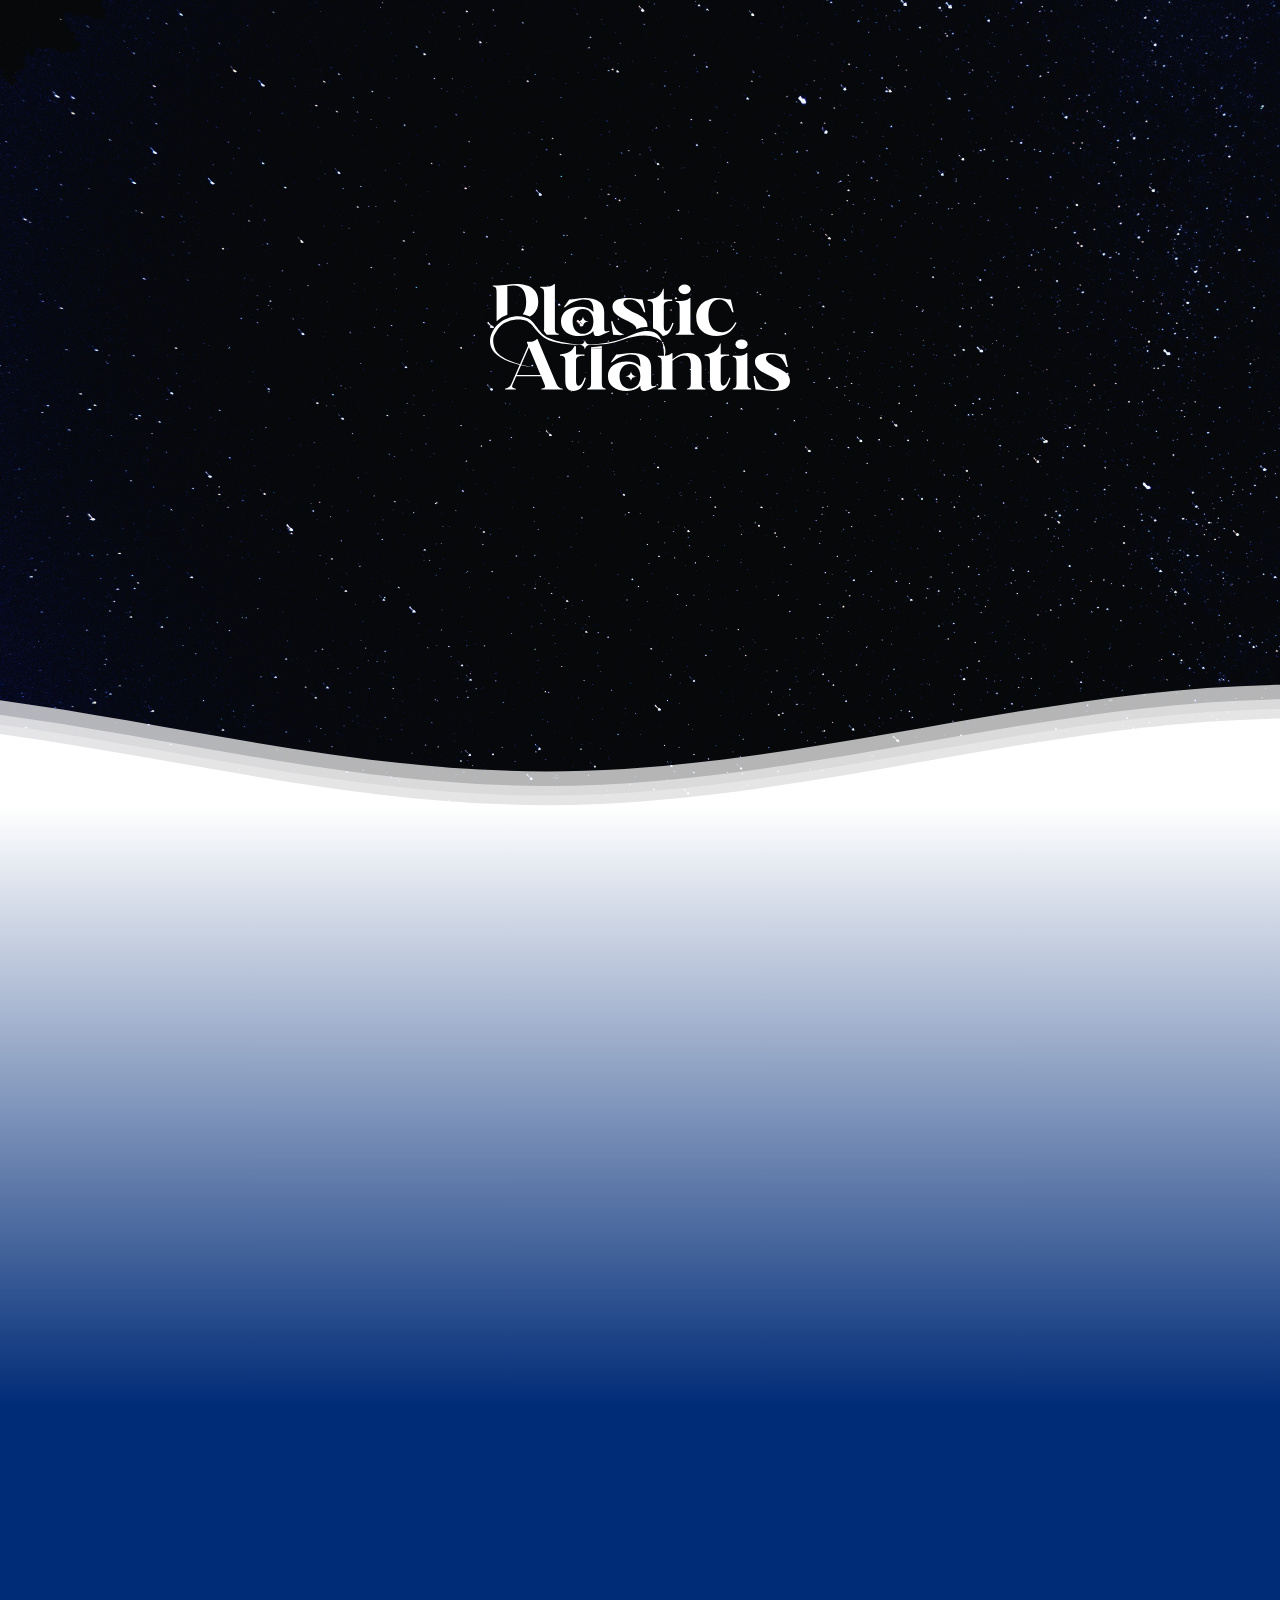
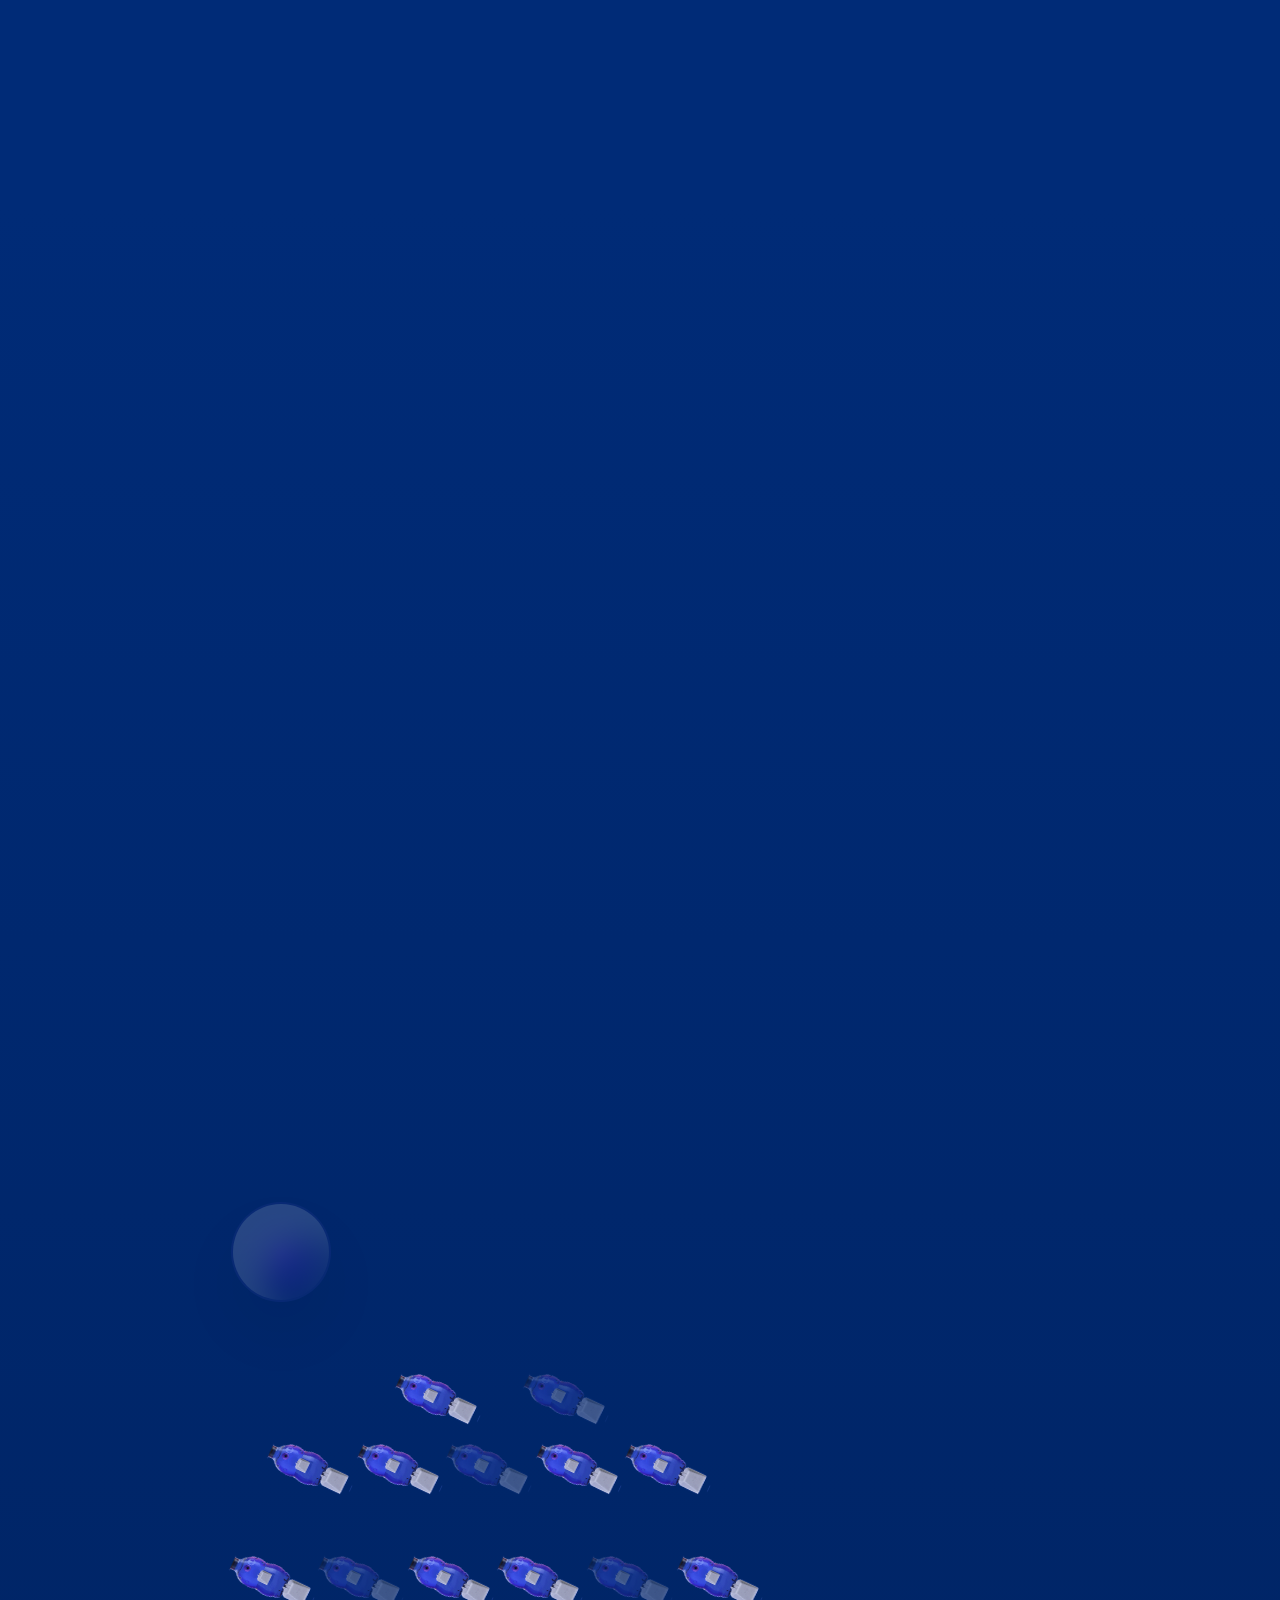
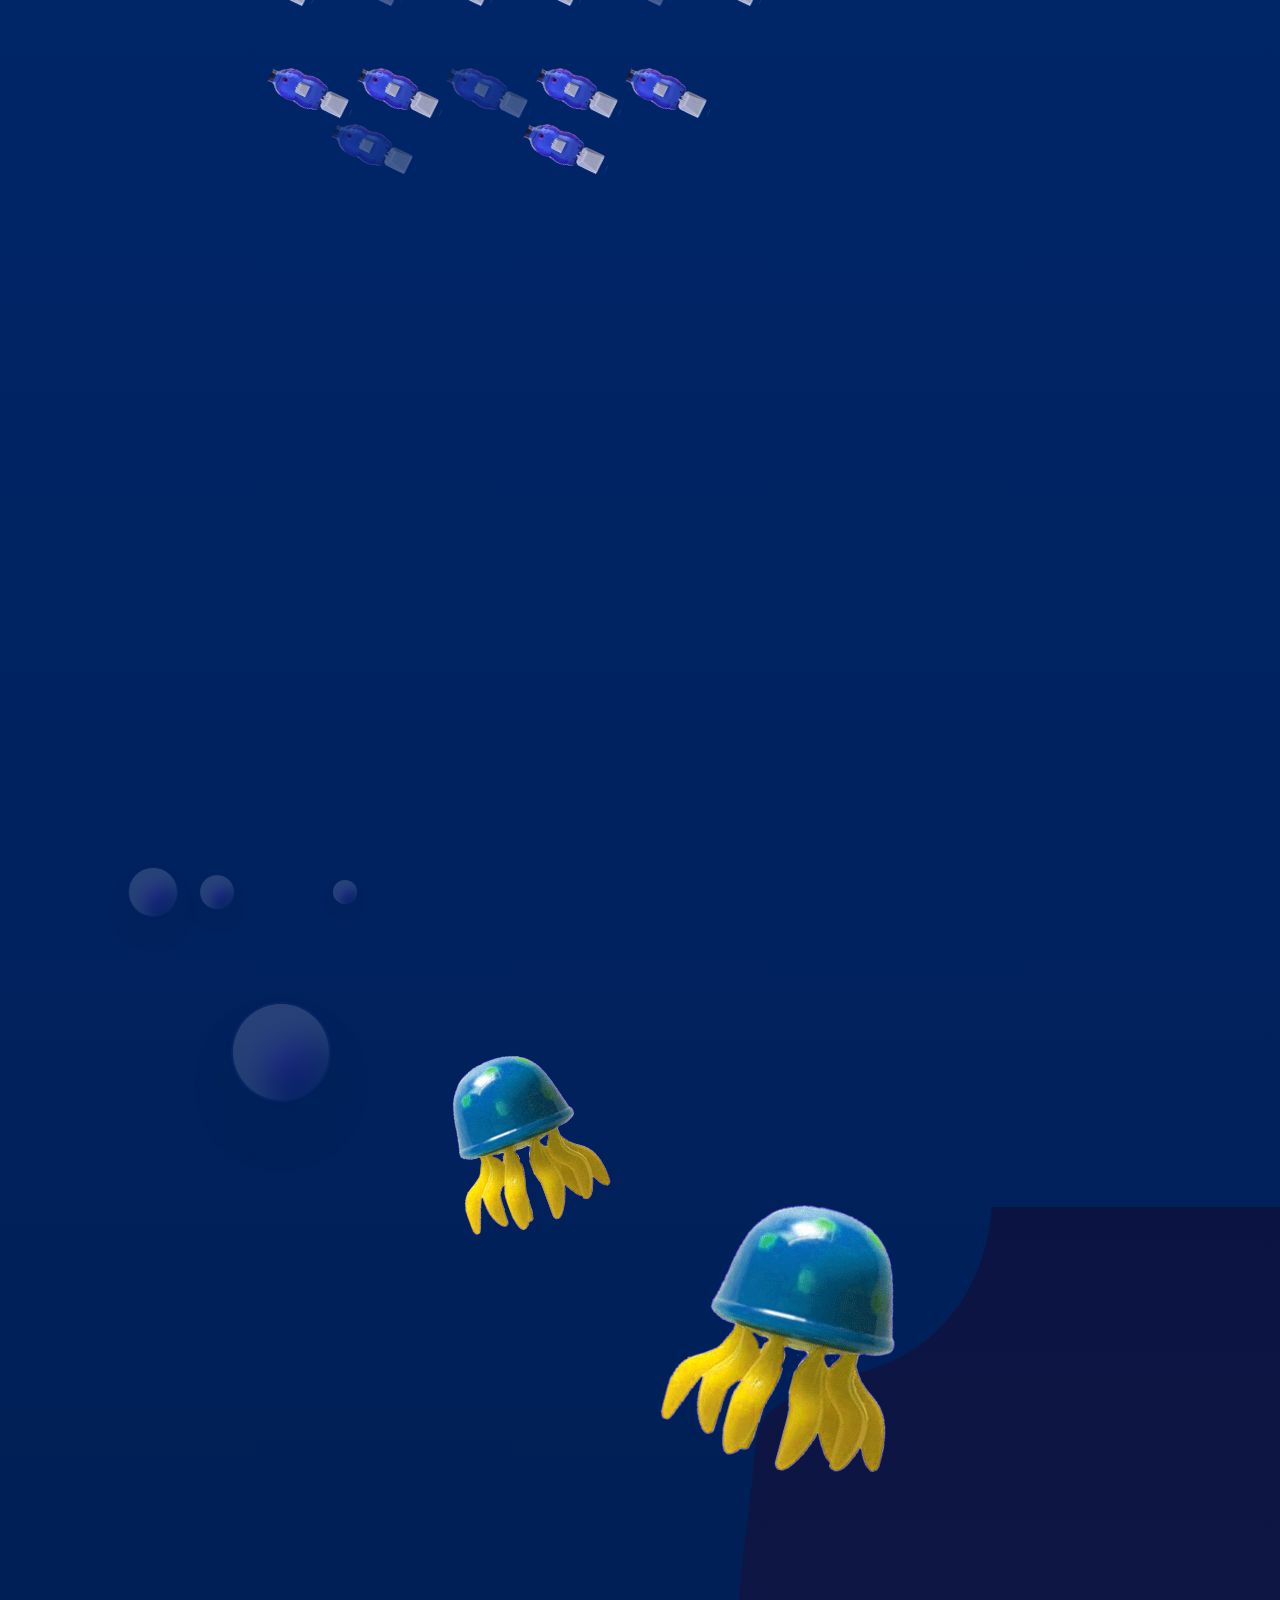
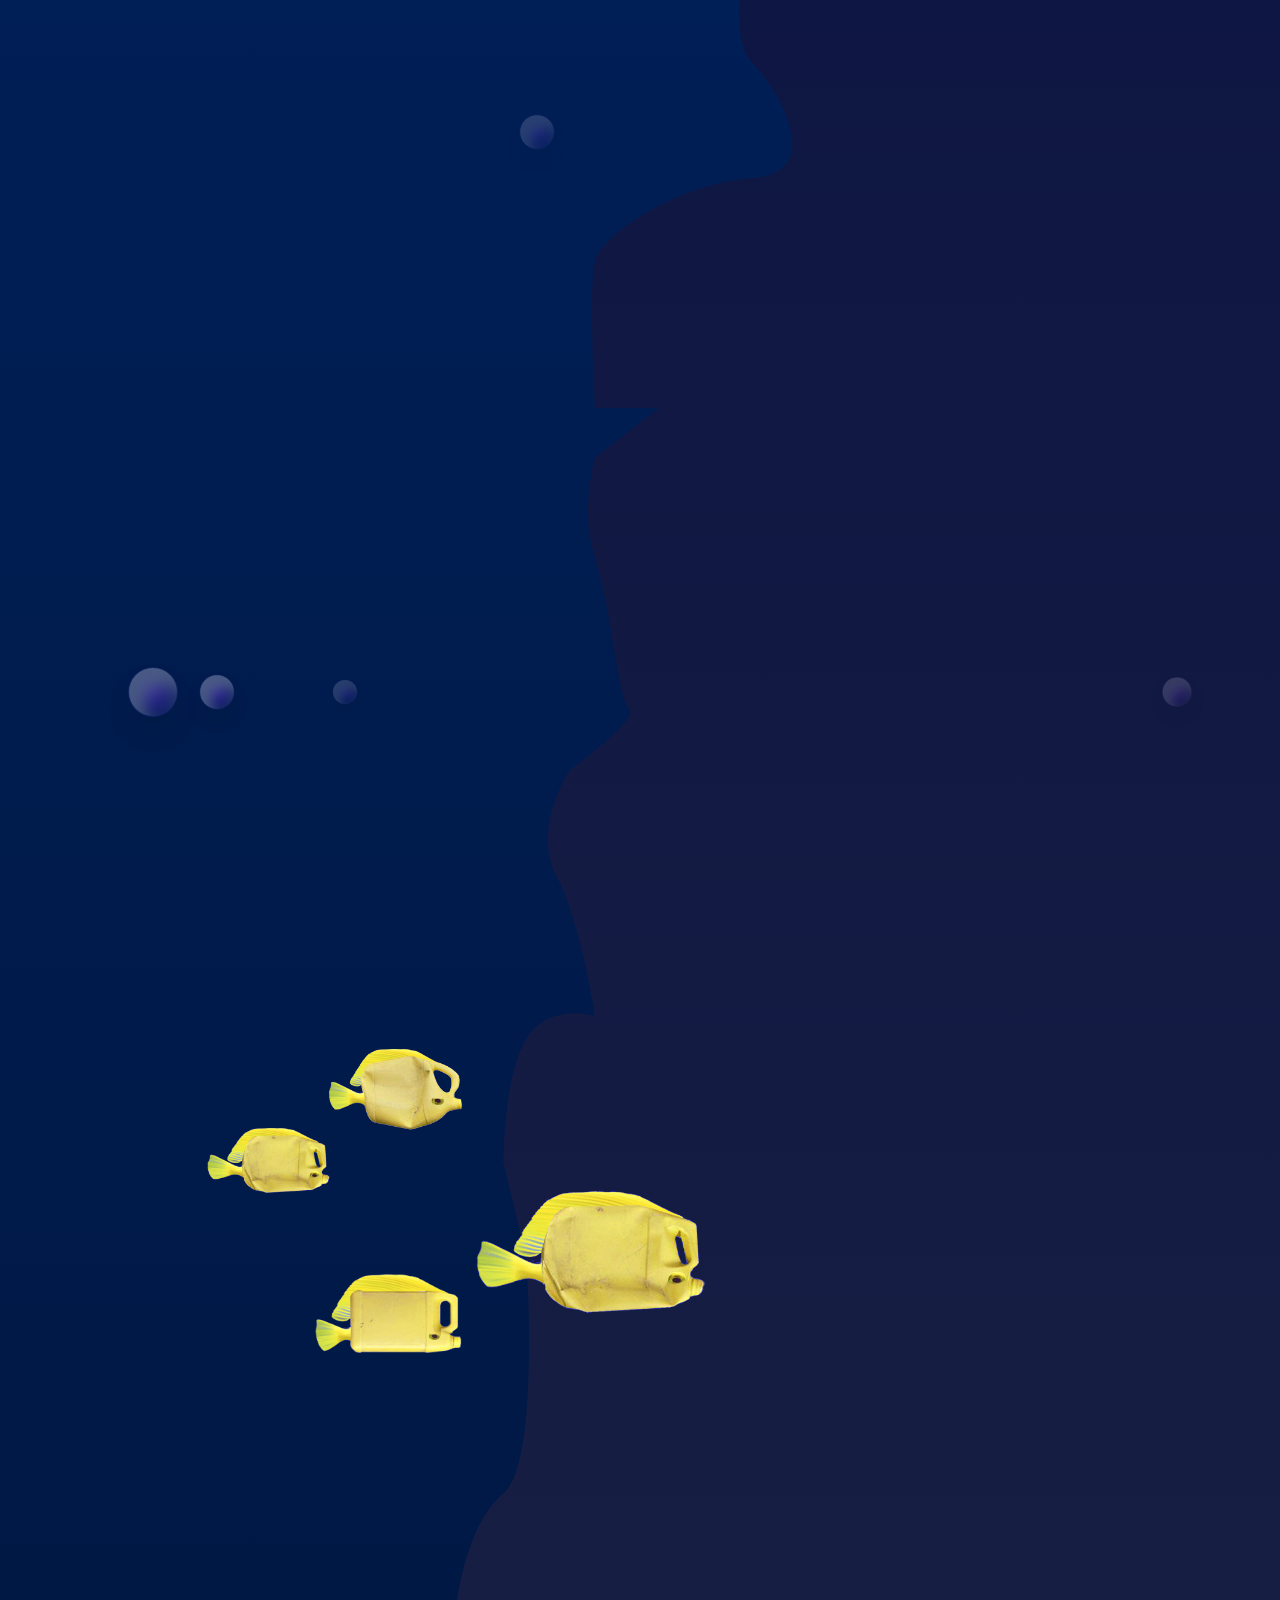
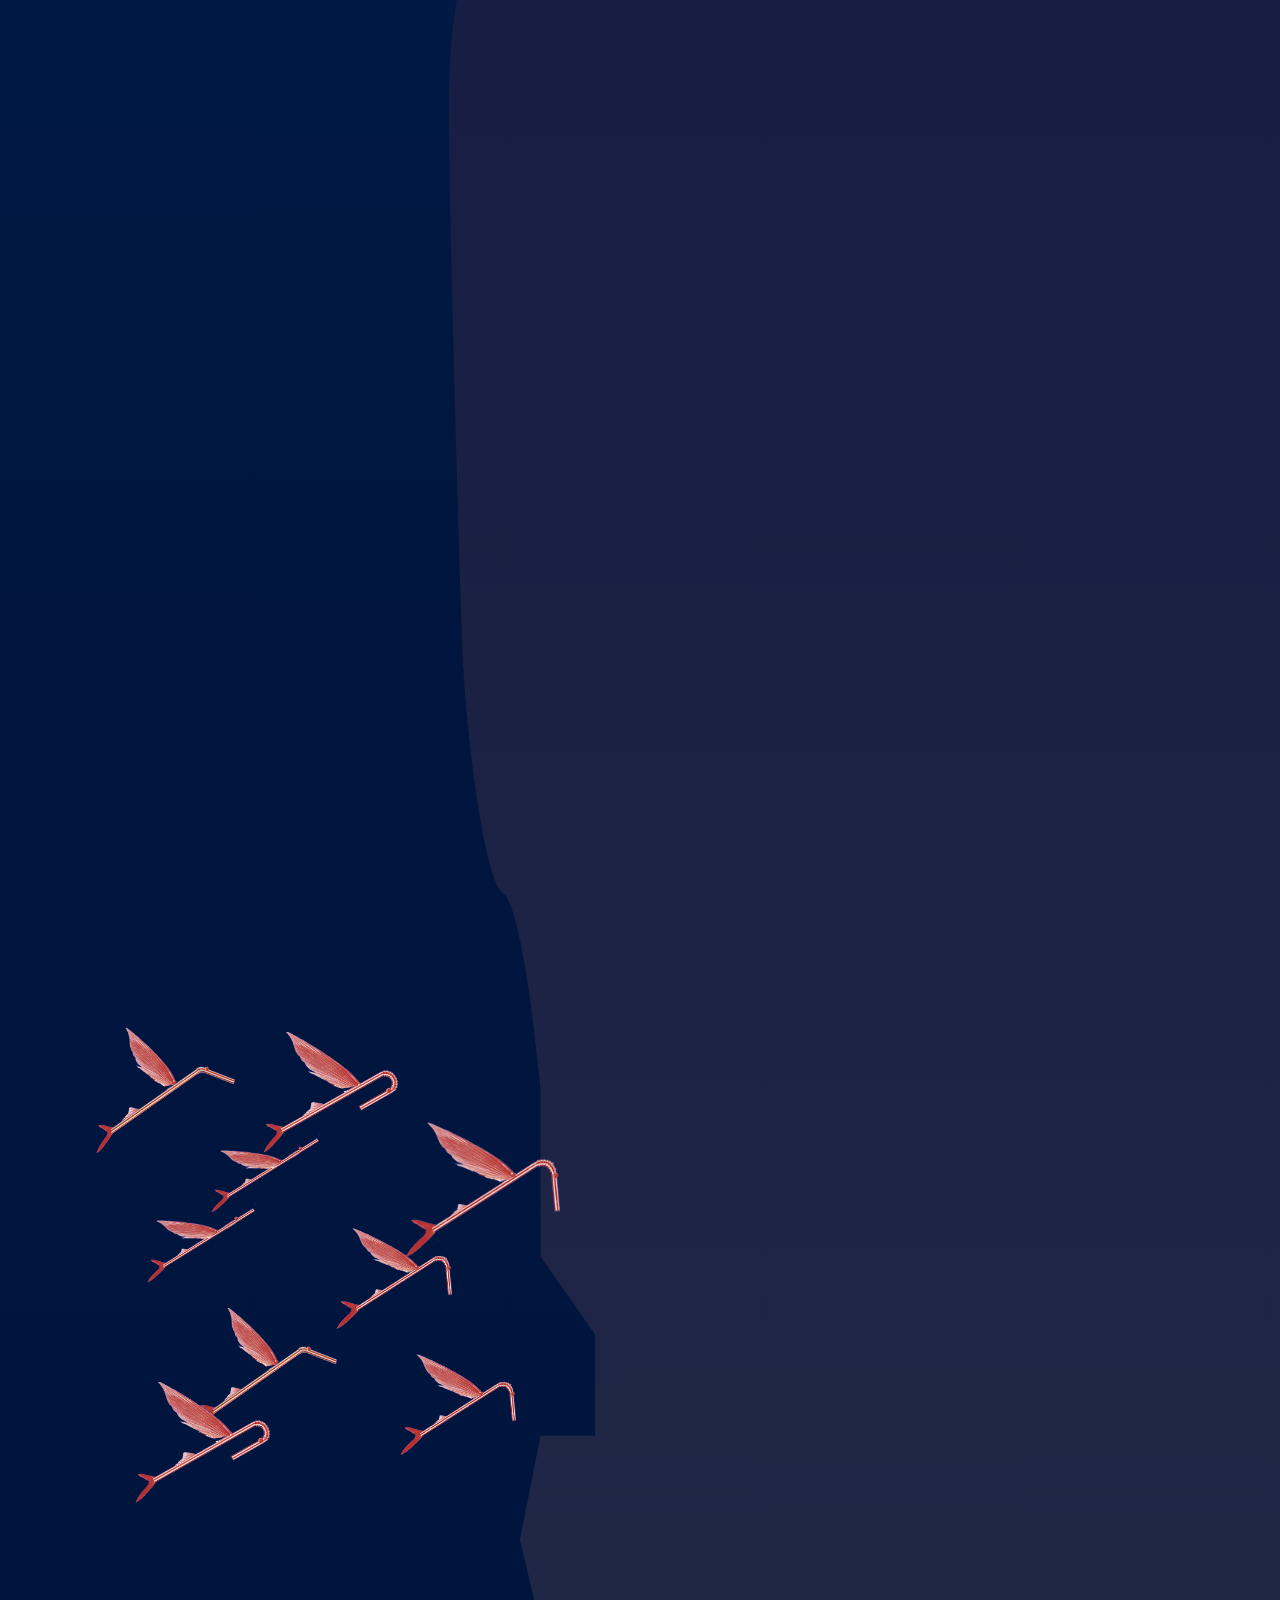
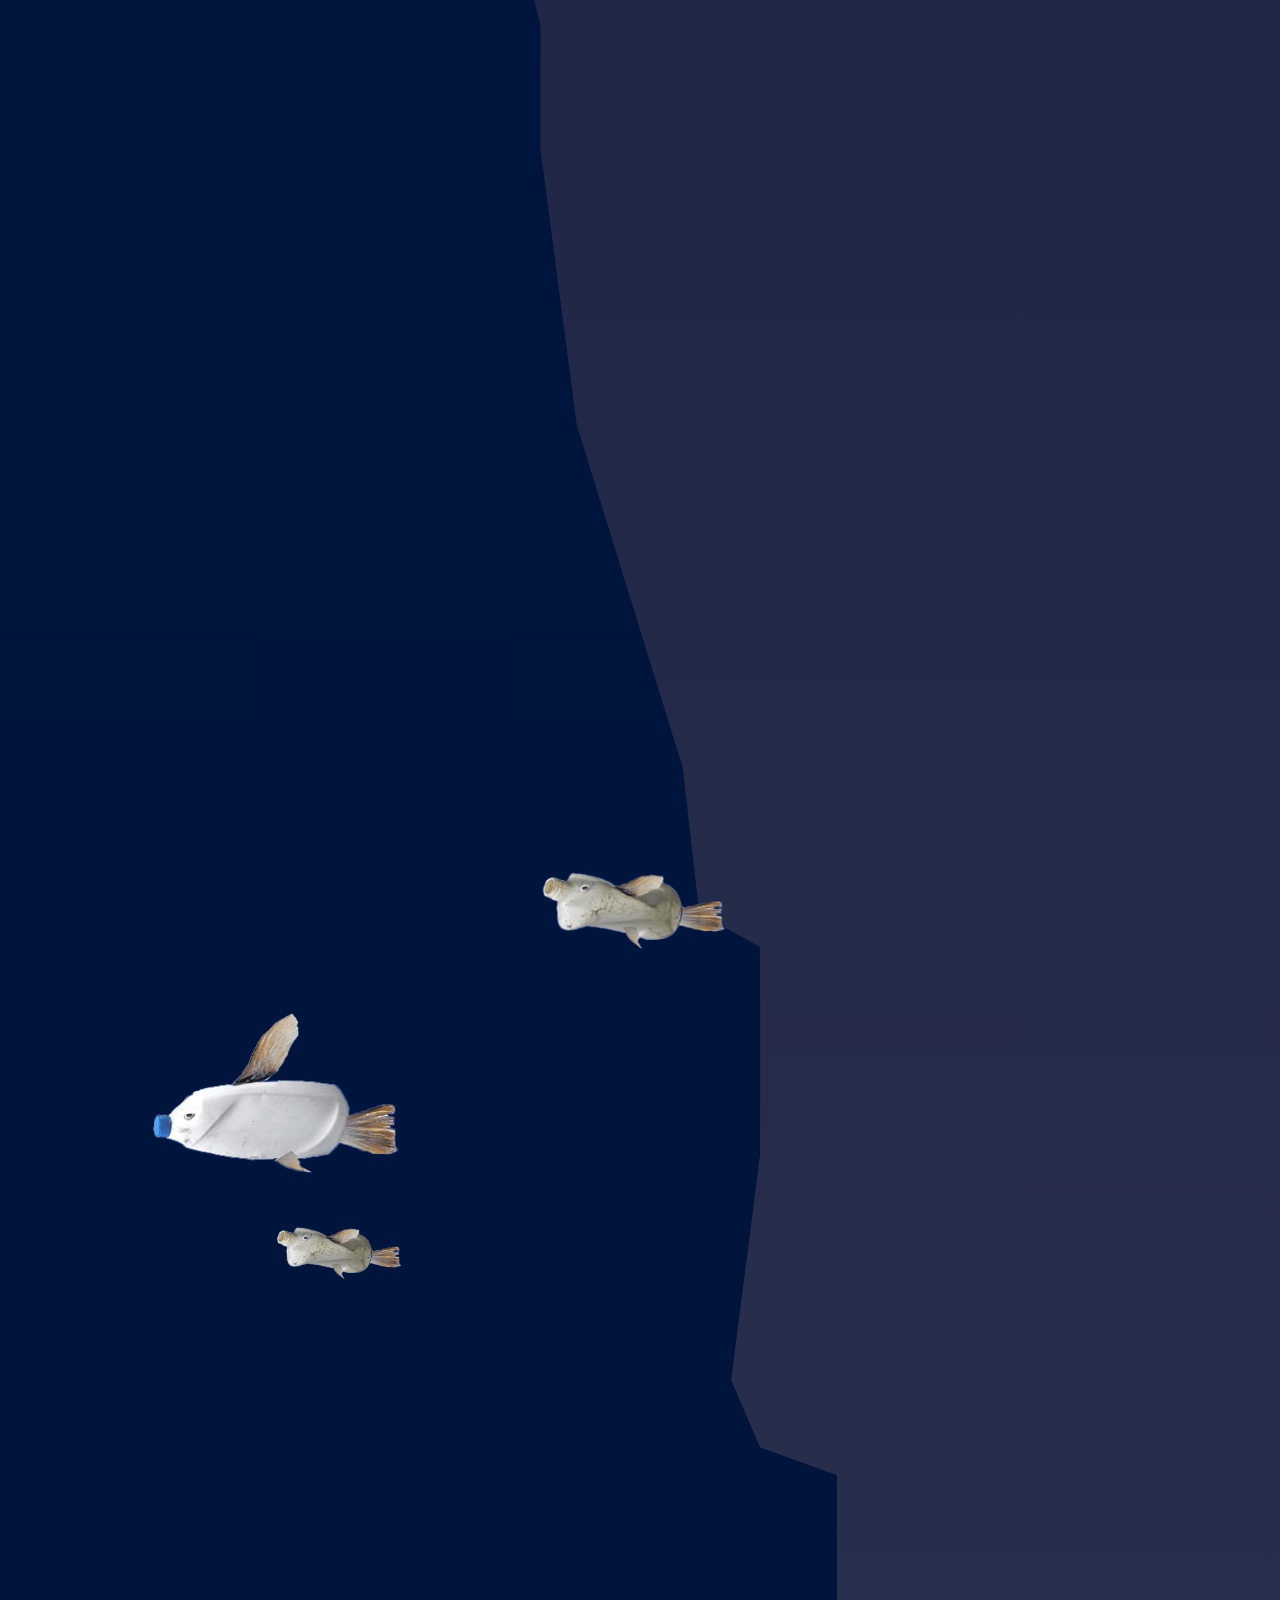
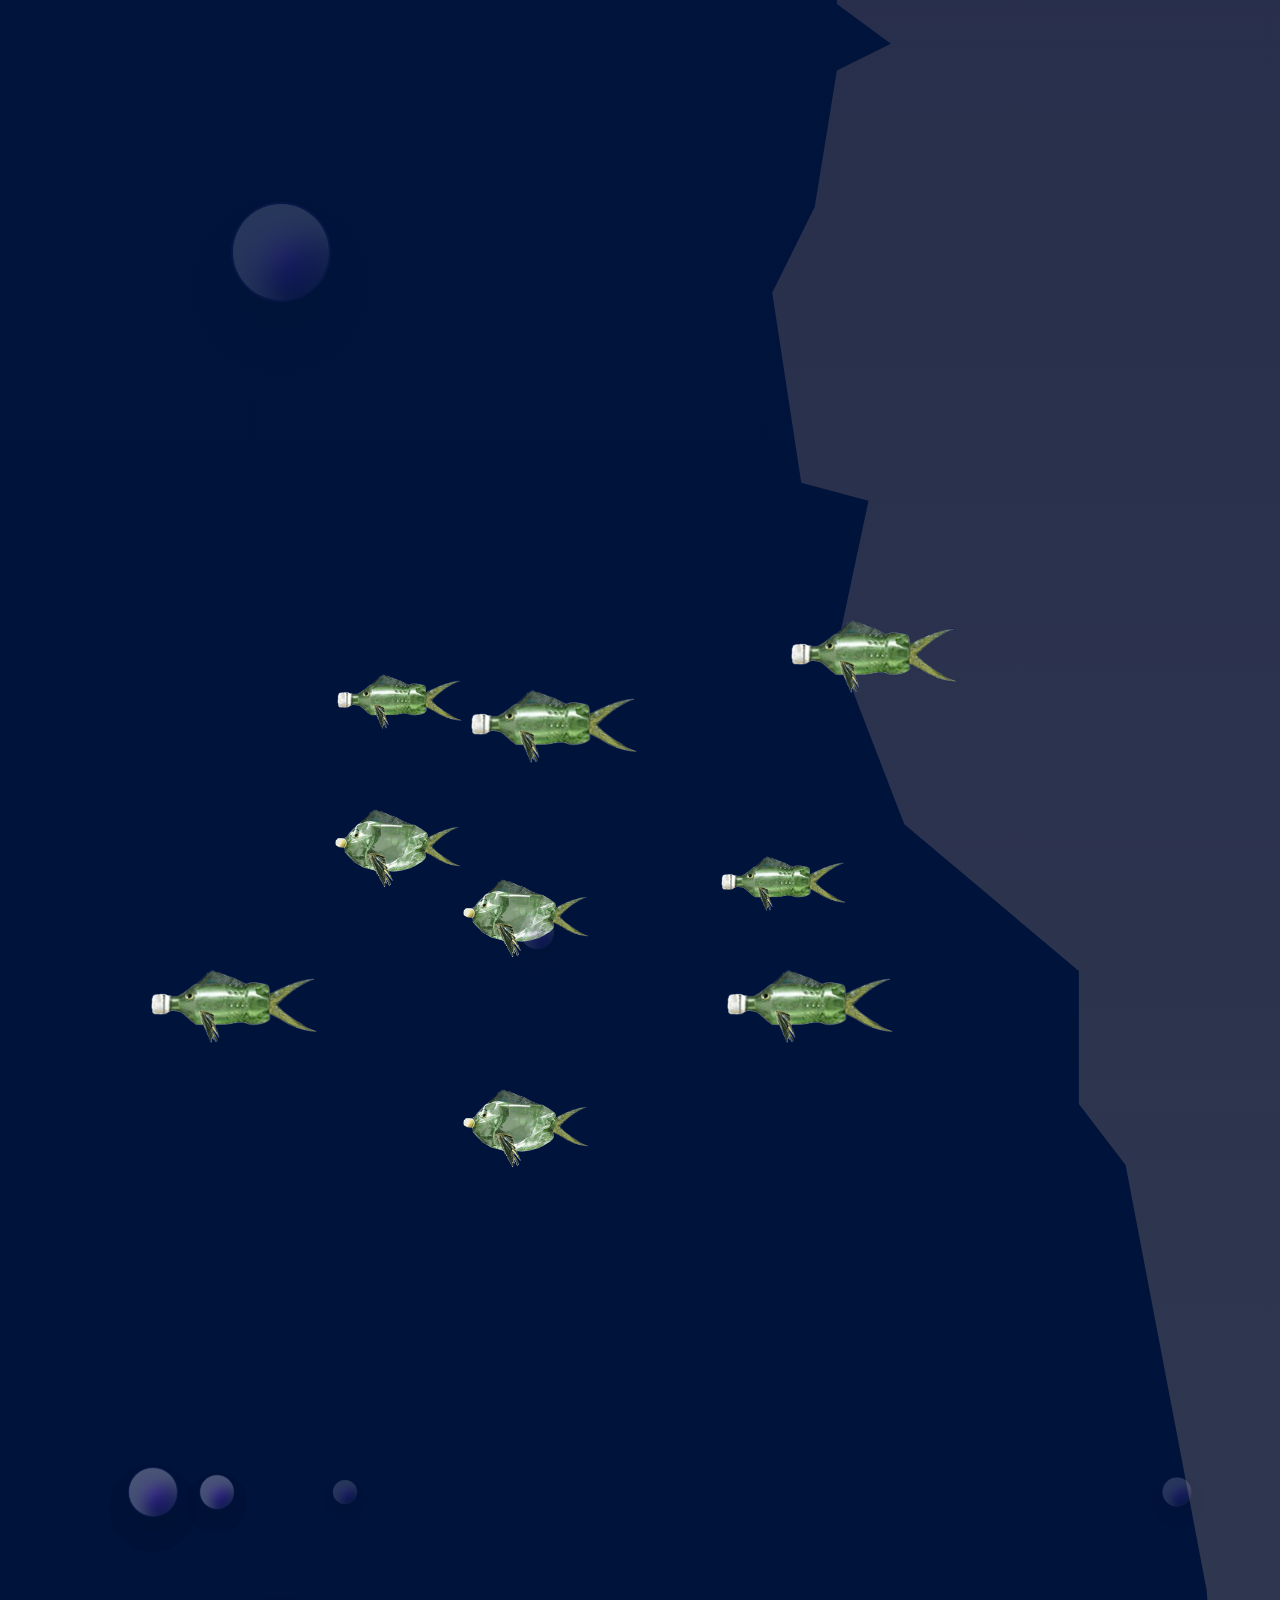
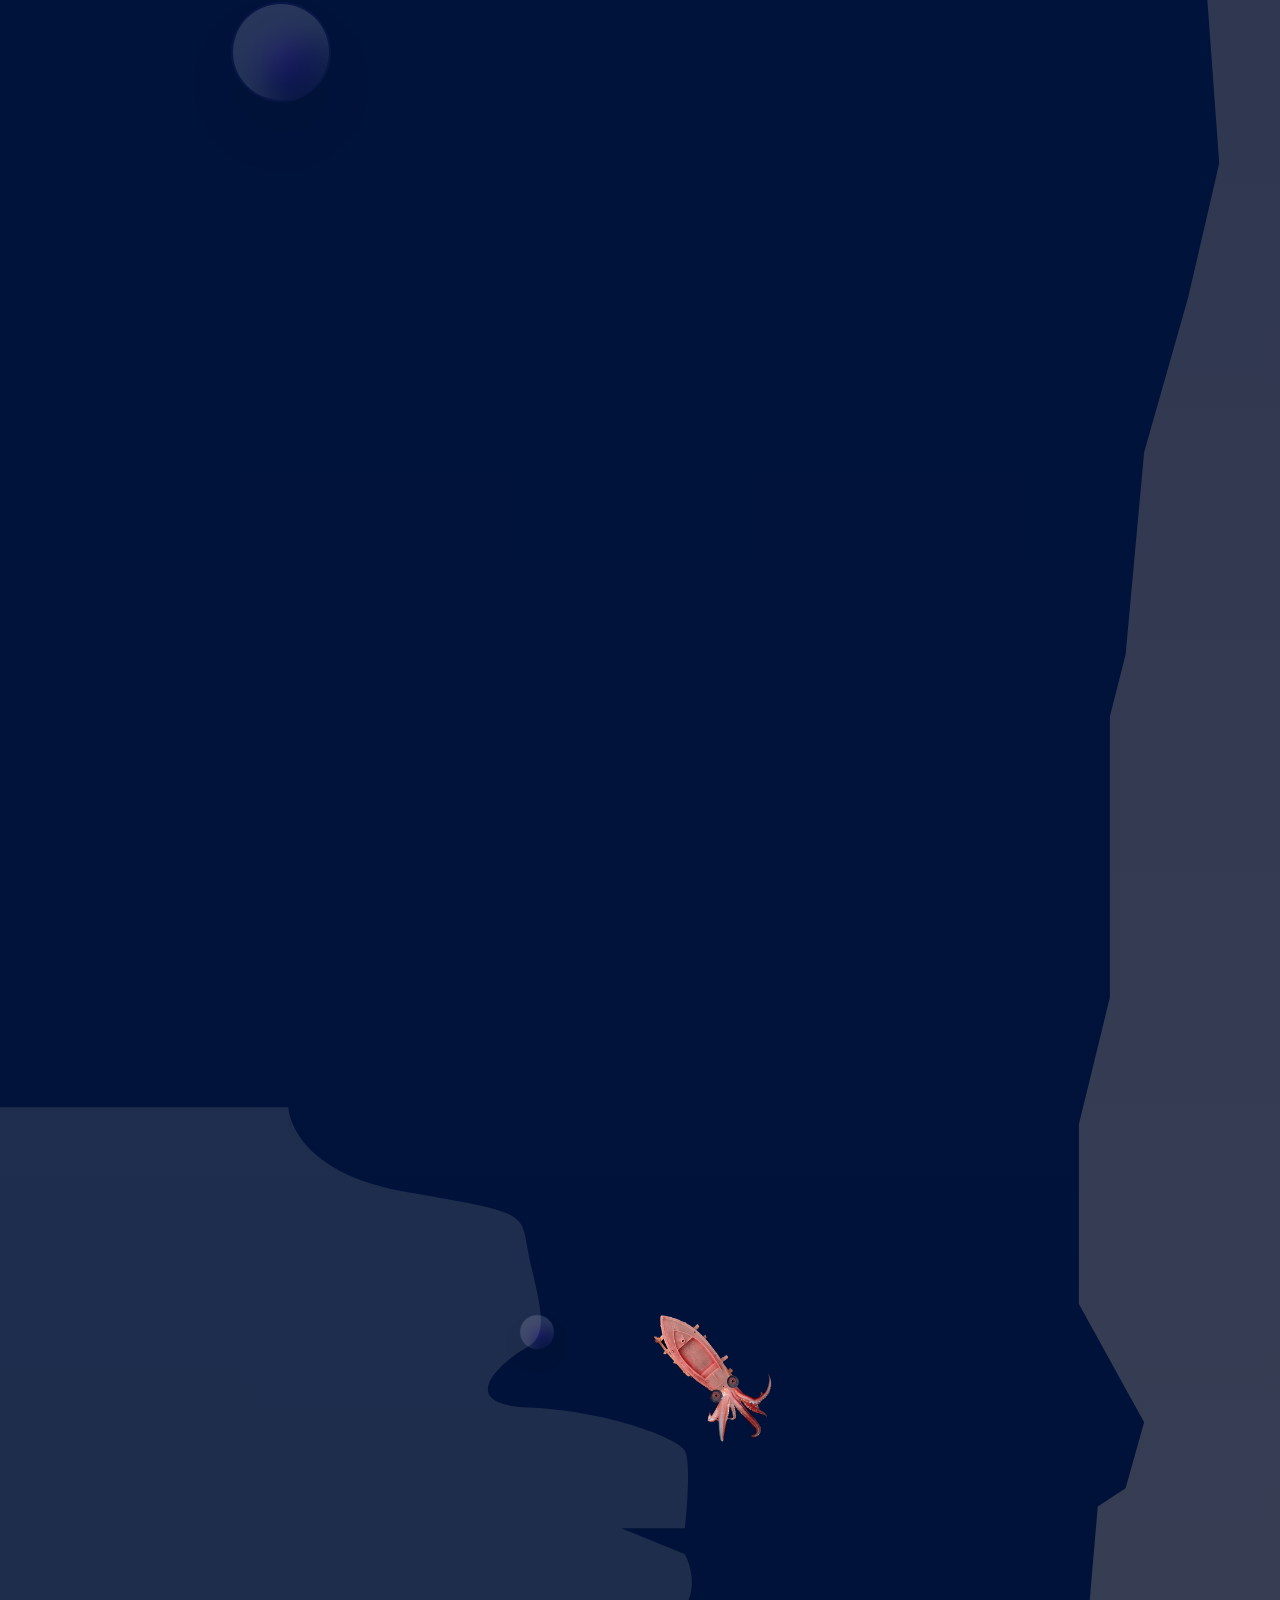
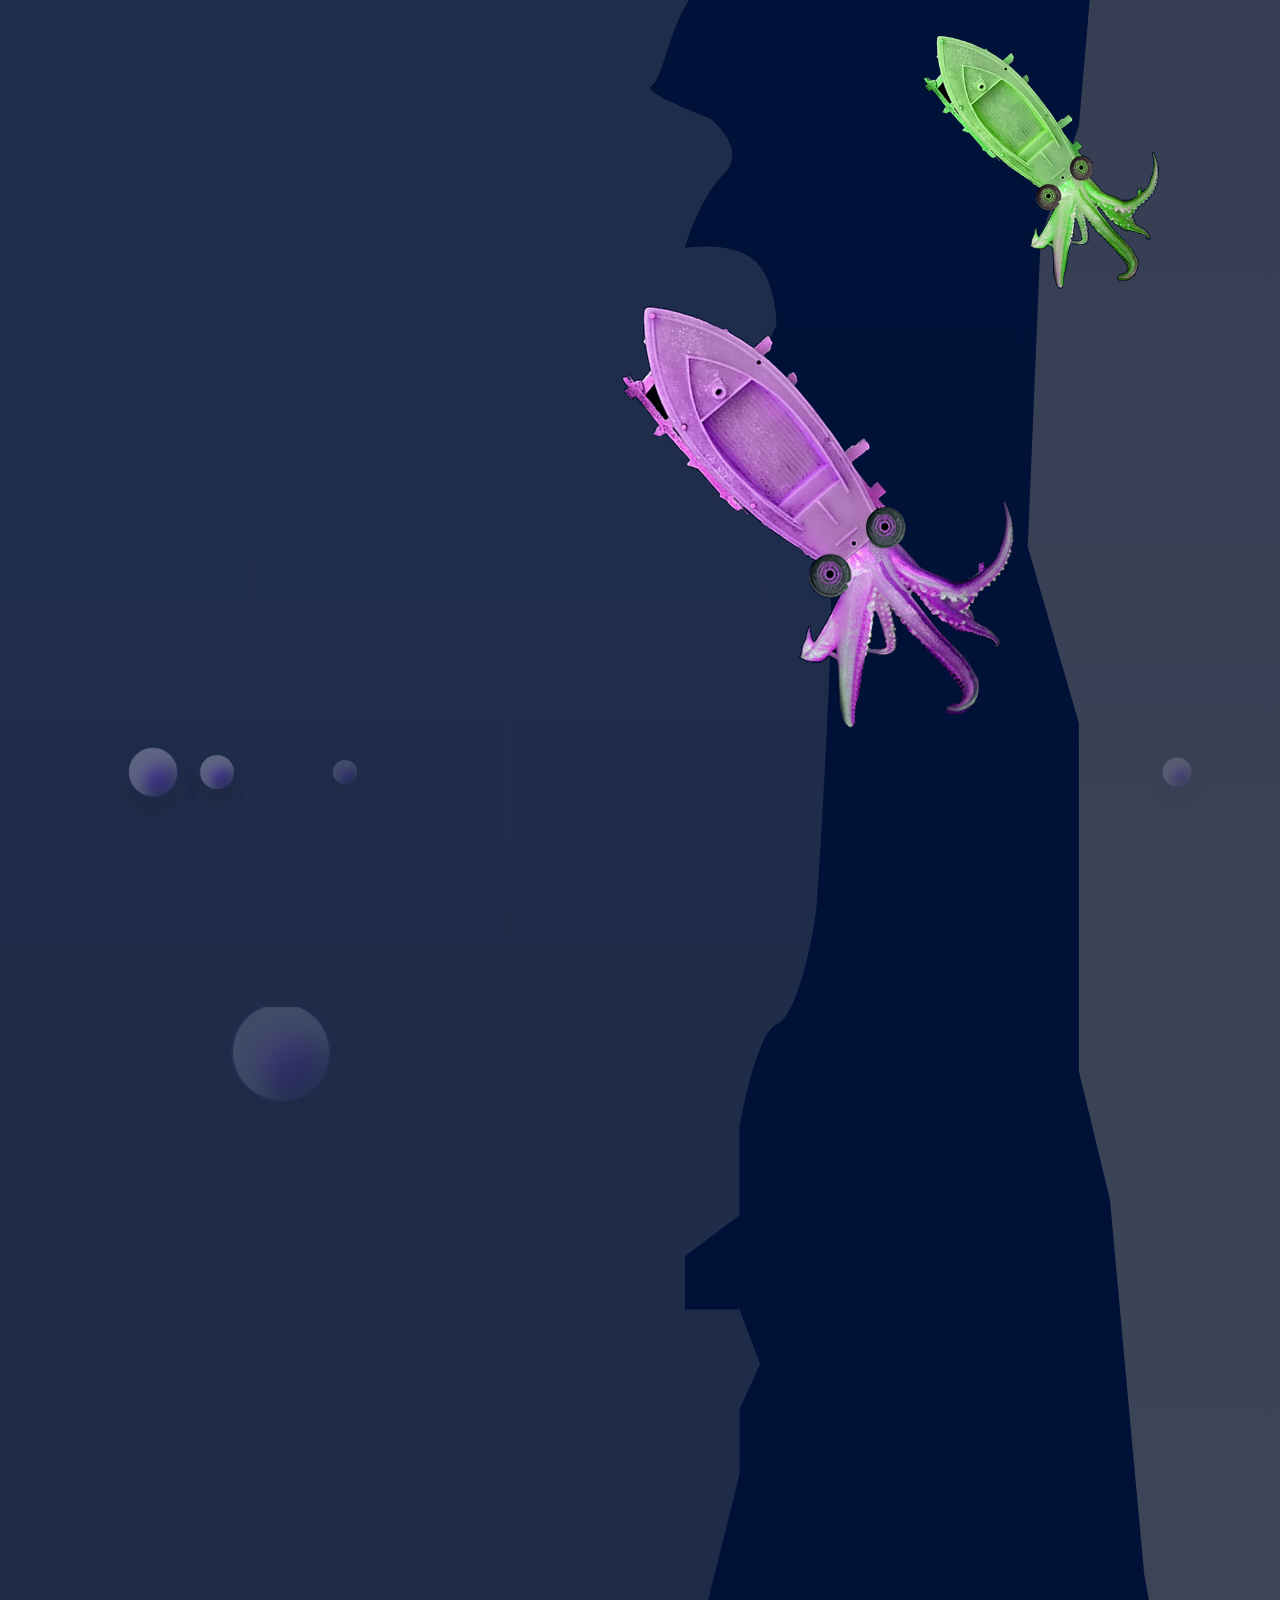
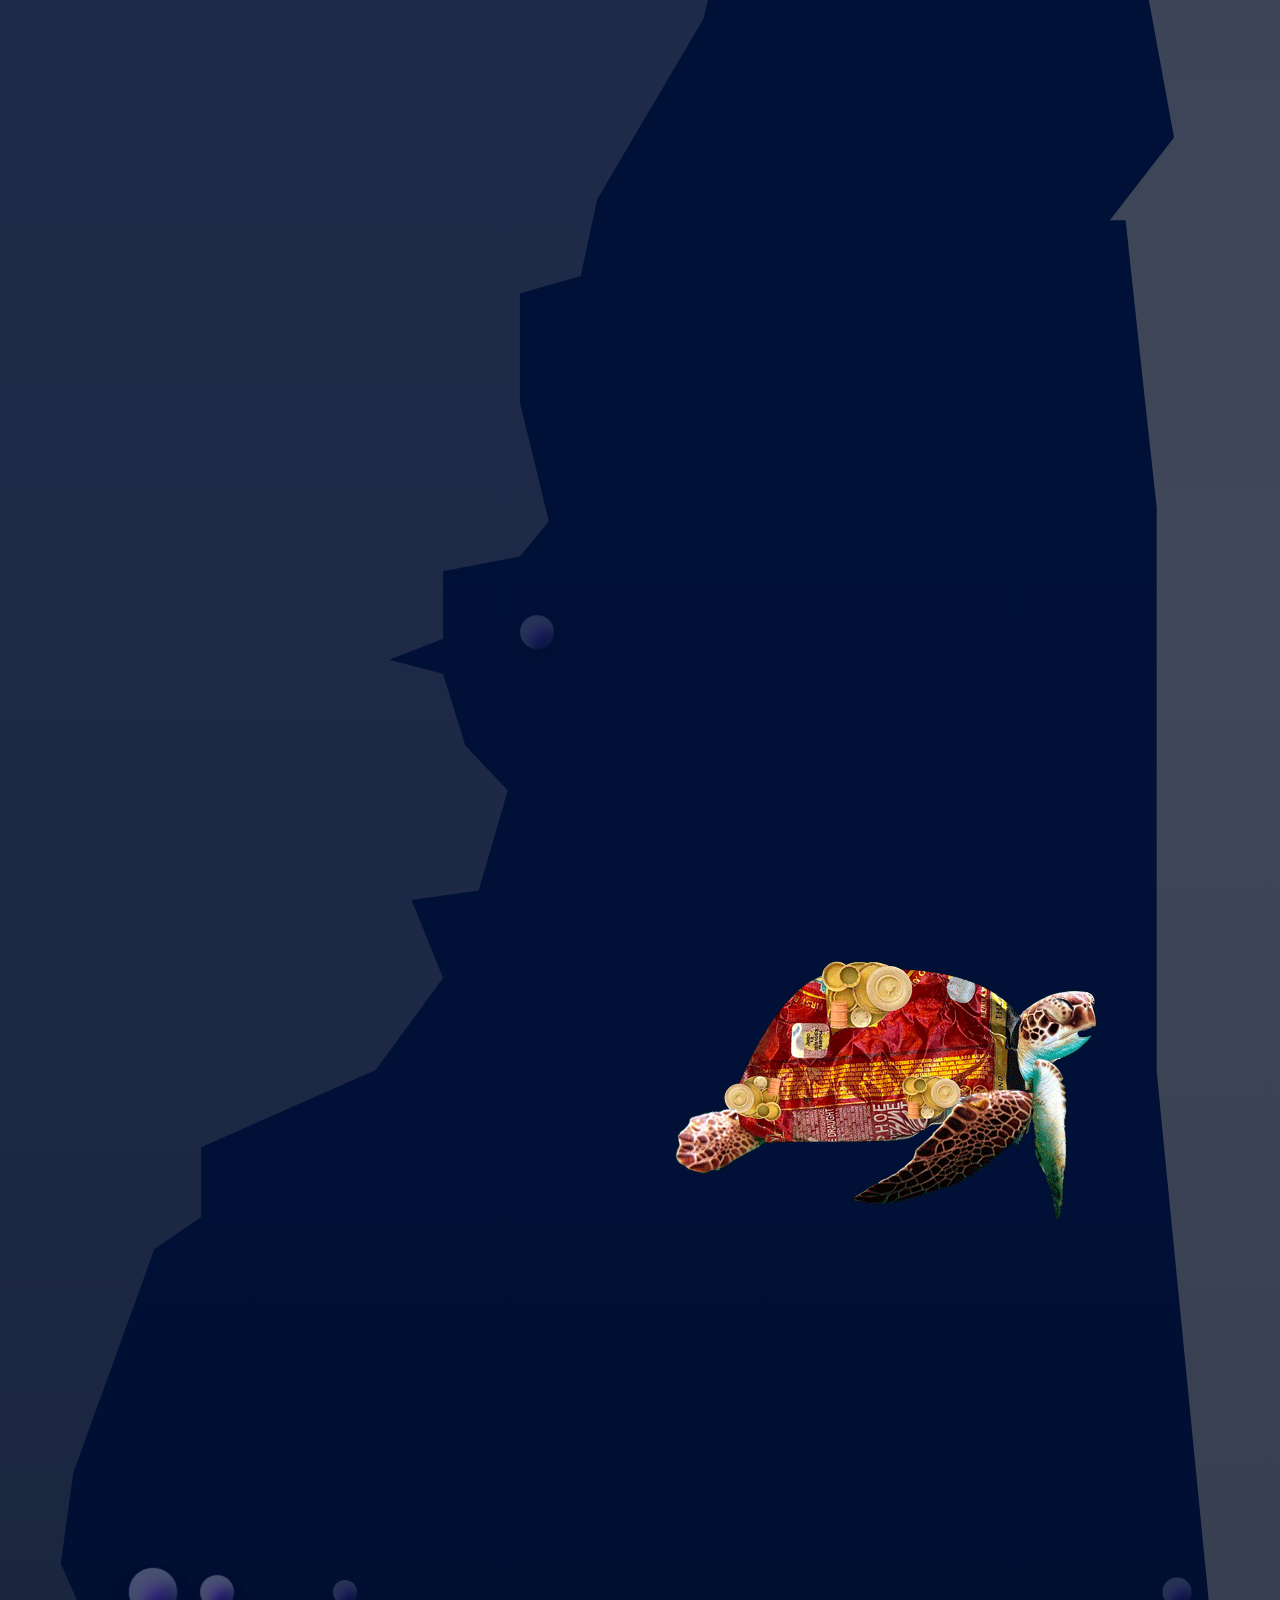
<file: index2.html>
<!DOCTYPE html>
<html lang="en">
<head>
    <meta charset="UTF-8">
    <meta http-equiv="X-UA-Compatible" content="IE=edge">
    <meta name="viewport" content="width=device-width, initial-scale=1.0">
    <title>아틀란티스</title>
    <link rel="stylesheet" href="style.css">
    <link rel="stylesheet" href="styleFish.css">
</head>

<body>
    <div id="wrap">
        <!-- //header, 제목 -->
        <div class="header">    
           
            <!--Content before waves/ 로고-->
            <div class="inner-header flex">
                <img class="logo" src="svg/logo.svg" alt="">    
            </div>
        
            <!--Waves Container-->
            <div>
                <svg class="waves" xmlns="http://www.w3.org/2000/svg" xmlns:xlink="http://www.w3.org/1999/xlink"
                viewBox="0 24 150 28" preserveAspectRatio="none" shape-rendering="auto">
                    <defs>
                        <path id="gentle-wave" d="M-160 44c30 0 58-18 88-18s 58 18 88 18 58-18 88-18 58 18 88 18 v44h-352z" />
                    </defs>
                    <g class="parallax">
                        <use xlink:href="#gentle-wave" x="48" y="0" fill="rgba(255,255,255,0.7" />
                        <use xlink:href="#gentle-wave" x="48" y="3" fill="rgba(255,255,255,0.5)" />
                        <use xlink:href="#gentle-wave" x="48" y="5" fill="rgba(255,255,255,0.3)" />
                        <use xlink:href="#gentle-wave" x="48" y="7" fill="#fff" />
                    </g>
                </svg>
            </div>
            <!--Waves end-->
            
        </div>
        <!--Header ends-->

            
        <!--Content , 해저, 물고기-->
        <div class="content flex">
          
            <!-- 손전등효과 자바스크립트
            <script>
            function trackMouse(event) {
                document.documentElement.style.setProperty(
                    "--cursorXPos",
                    `${event.clientX}px`
                    //마우스 x 좌표
                );
                function trackMouse(event)
                document.documentElement.style.setProperty(
                    "--cursorYPos",
                    `${event.clientY}px`
                    //마우스 y 좌표
                );
                document.addEventListener('mousemove',trackMouse);
                //마우스가 움직일 때마다 트랙마우스 호출
            }
            </script>
            -->

            <!-- 절벽 -->
            <div class="cliff-1">
            <img src="svg/cliff-1.svg" >
            </div>
            <div class="cliff-2">
            <img src="svg/cliff-2.svg" >
            </div>
            
            <!-- 물고기1 -->
            <div class="content1">
               
                <div id="fish1">
                
                    <img class="fish1-1" src="img/1.gif" alt="">
                
                    <img class="fish1-2" src="img/1.gif" alt="">
                
                    <img class="fish1-3" src="img/1.gif" alt="">
                
                    <img class="fish1-4" src="img/1.gif" alt="">
                
                    <img class="fish1-5" src="img/1.gif" alt="">
                    
                    <img class="fish1-6" src="img/1.gif" alt="">
                
                    <img class="fish1-7" src="img/1.gif" alt="">
                    
                    <img class="fish1-8" src="img/1.gif" alt="">
                    
                    <img class="fish1-9" src="img/1.gif" alt="">
                
                    <img class="fish1-10" src="img/1.gif" alt="">
                    
                    <img class="fish1-11" src="img/1.gif" alt="">
                
                    <img class="fish1-12" src="img/1.gif" alt="">
                    
                    <img class="fish1-13" src="img/1.gif" alt="">
                
                    <img class="fish1-14" src="img/1.gif" alt="">
                    
                    <img class="fish1-15" src="img/1.gif" alt="">
                
                    <img class="fish1-16" src="img/1.gif" alt="">
                
                    <img class="fish1-17" src="img/1.gif" alt="">
                
                    <img class="fish1-18" src="img/1.gif" alt="">
                    
                    <img class="fish1-19" src="img/1.gif" alt="">
                    
                    <img class="fish1-20" src="img/1.gif" alt="">
                
                </div>
            
                 <!---물고기1 설명-->
                <div class="box1" >
                    <h1>페트피쉬</h1>
                    <p>본래 복어의 한 종류였으나 페트병을 보호막 삼아 융화하여 진화하였다. </p>
                    <p>우리나라 국민 1인이 소비하는 연간 페트병은 96개(1.4kg)이라고 한다.</p>
                    <p>한국 전체는 49억톤가량을 소비한다.</p>  
                </div>
                
                <div class="bubble b1"></div>
                <div class="bubble b2"></div>
                <div class="bubble b3"></div>
                <div class="bubble b4"></div>

            </div>
            <!-- 물고기1 end -->
              
            
            <!-- 물고기2 -->
            <div class="content2">

                <!---물고기2 영역-->
                <div id="fish2">
                
                    <img class="fish2-1" src="img/2.gif" alt="">

                    <img class="fish2-2" src="img/2.gif" alt="">
                
                </div>  

                <!---물고기2 설명-->
                <div class="box2">
                    <h1>플라스틱 젤리피쉬</h1>
                    <p> 형형색색의 색을 뽐내는 젤리피쉬이다. </p>
                    <p> 귀여운 외형과는 다르게 독한 유해물질을 품고 있다. </p>
                    <p>한번 쏘이면 목숨이 위험할 정도로 유해하니 조심하자. </p>
                   
                </div>

                <div class="bubble b1"></div>
                <div class="bubble b2"></div>
                <div class="bubble b3"></div>
                <div class="bubble b4"></div>
                <div class="bubble b6"></div>
                <div class="bubble b7"></div>
                <div class="bubble b1"></div>
                <div class="bubble b2"></div>
            </div>           
            <!-- 물고기2 end -->


            <!-- 물고기3 -->
            <div class="content3">
                 
                <!---물고기3 영역-->
                <div id="fish3">

                    <img class="fish3-1" src="img/3-1.gif" alt="">

                    <img class="fish3-2" src="img/3-2.gif" alt="">

                    <img class="fish3-3" src="img/3-3.gif" alt="">

                    <img class="fish3-4" src="img/3-2.gif" alt="">

                </div>
                
                <!---물고기3 설명-->
                <div class="box3">
                    <h1>락스 피쉬</h1>
                    <p>아가미에서 락스 성분을 뿜어내는 물고기.</p>
                    <p>무리생활을 좋아하며, 온순한 편이다. 다만 손으로 만지거나 식용으로 포획시</p>
                    <p> 락스물 공격을 하니 장비를 갖추고 대하는 것이 좋다.</p>
                </div> 
            </div>  
            <!-- 물고기3 end -->


            <!-- 물고기4 -->
            <div class="content4">

                <!---물고기4 영역-->
                <div id="fish4">
                    <img class="fish4-1" src="img/4-1.gif" alt="">
                    
                    <img class="fish4-2" src="img/4-2.gif" alt="">

                    <img class="fish4-3" src="img/4-3.gif" alt="">

                    <img class="fish4-4" src="img/4-4.gif" alt="">

                    <img class="fish4-5" src="img/4-1.gif" alt="">

                    <img class="fish4-6" src="img/4-2.gif" alt="">

                    <img class="fish4-7" src="img/4-3.gif" alt="">

                    <img class="fish4-8" src="img/4-4.gif" alt="">

                    <img class="fish4-9" src="img/4-3.gif" alt="">
                </div>  
                
                <!---물고기4 설명-->
                <div class="box4">
                    <h1>스트로우 날치</h1>
                    <p>빨대 구멍으로 물을 통과 시키며 추진력을 얻는다.  </p>
                    <p> 일반 날치 보다 2배 정도 빠른 속도와 점프력을 갖고있다.</p> <p> 산란기가 되면 빨간 플라스틱 알을 낳는다.</p>
                           
                </div>
            
            </div>
            <!-- 물고기4 end -->


            <!-- 물고기5 -->
            <div class="content5">

                <!---물고기5 영역-->
                <div id="fish5">
                    <img class="fish5-1" src="img/5-1.gif" alt="">

                    <img class="fish5-2" src="img/5-2.gif" alt="">

                    <img class="fish5-3" src="img/5-1.gif" alt="">
                </div>

                <!---물고기5 설명-->
                <div class="box5">
                    <h1>요거트 피쉬</h1>
                    <p>요거트가 썩은 듯한 지독한 악취를 풍기기 때문에 지어진 이름이다.</p> 
                    <p>외형의 종류가 다양하나 하나같이 악취를 갖고 있다. 보기보다 단단한 몸체를</p>
                    <p>갖고 있는것이 특징이며,  상당히 느린 유영속도 때문에포획하기 쉬운 편이다.</p>
                </div>
            
            </div> 
            <!-- 물고기5 end -->         
          

            <!-- 물고기6 -->
            <div class="content6">

                <!---물고기6 영역-->
                <div id="fish6">
                    <img class="fish6-1" src="img/6-1.gif" alt="">

                    <img class="fish6-2" src="img/6-1.gif" alt="">

                    <img class="fish6-3" src="img/6-2.gif" alt="">

                    <img class="fish6-4" src="img/6-2.gif" alt="">

                    <img class="fish6-5" src="img/6-2.gif" alt="">

                    <img class="fish6-6" src="img/6-1.gif" alt="">

                    <img class="fish6-7" src="img/6-1.gif" alt="">

                    <img class="fish6-8" src="img/6-1.gif" alt="">
                    
                    <img class="fish6-9" src="img/6-1.gif" alt="">
                </div>

                <!---물고기6 설명-->
                <div class="box6">
                    <h1>그린 피쉬</h1>
                    <p>단독생활을 즐겨하는 물고기로 반투명한 초록색 플라스틱 몸체가 특징이다.</p> 
                    <p> 개체가 나날이 증가하고 있으며 모계 중심으로 새끼를 기른다. </p> 2022년이면 
                    그린피쉬의 개체수가 전년도보다 2배가량 증가할 것이라 예측한다. </p>

                </div>

                <div class="bubble b1"></div>
                <div class="bubble b2"></div>
                <div class="bubble b3"></div>
                <div class="bubble b4"></div>
                <div class="bubble b6"></div>
                <div class="bubble b7"></div>
                <div class="bubble b1"></div>
                <div class="bubble b2"></div>
            
            </div>
            <!-- 물고기6 end -->


            <!-- 물고기7 -->
             <div class="content7">

                <!---물고기7 영역-->
                <div id="fish7">
                    <img class="fish7-1" src="img/7-1.gif" alt="">
                    <img class="fish7-2" src="img/7-2.gif" alt="">
                    <img class="fish7-3" src="img/7-3.gif" alt="">
                </div>

                <!---물고기7 설명-->
                <div class="box7" >
                    <h1>네온 스퀴드</h1>
                    <p>유독한 형광물질을 먹고 진화한 오징어다.</p> <p>심해에 살고 있으며, 형광색 빛을 뿜어낸다.</p>
                    <p>위기를 느끼면 먹을 뿜어내는데 검은색이 아닌 네온색 먹을 뿜는다.</p>
                    <p>성질이 상당히 더럽고 영리한 편이라 보기 쉽지 않다고 한다.</p> 
                </div>
                
                <div class="bubble b1"></div>
                <div class="bubble b2"></div>
                <div class="bubble b3"></div>
                <div class="bubble b4"></div>
                <div class="bubble b6"></div>
                <div class="bubble b7"></div>
                <div class="bubble b1"></div>
                <div class="bubble b2"></div>

            </div>
            <!-- 물고기7 end -->
            

            <!-- 물고기8 -->
            <div class="content8">

                <!---물고기8 영역-->
                <div id="fish8">
                    <img class="fish8" src="img/8.gif" alt="">
                </div>
                
                <!---물고기8 설명-->
                <div class="box8" >
                    <h1>데블 터틀</h1>
                    <p>심해의 수문장이라고도 불리는 바다거북이다. </p>
                    <p>화려한 등껍질을 가지고 있으며 일반 바다거북보다 몸집이 세배가 크다.  </p>
                    <p>심해의 수문장이라는 별명답게 인간을 보면 매섭게 달려든다. </p>      
                </div>

                <div class="bubble b1"></div>
                <div class="bubble b2"></div>
                <div class="bubble b3"></div>
                <div class="bubble b4"></div>
                <div class="bubble b6"></div>
                <div class="bubble b7"></div>
                <div class="bubble b1"></div>
                <div class="bubble b2"></div>

            </div>
            <!-- 물고기8 end -->


            <!--  아틀란티스 성 -->
            <!--  아틀란티스 성 -->
            <div class="footer">
               
                <!-- 물고기 성 뒤-->
                <img class="fish1-12" src="img/1.gif" alt="" style="top: 80%; left: 40%;">               
                <img class="fish1-13" src="img/1.gif" alt="" style="top: 80%; left: 45%;">
                <img class="fish1-14" src="img/1.gif" alt="" style="top: 80%; left: 40%;">

                <img class="fish4-1" src="img/4-1.gif" alt="" style="top: 69%; left:20%; width:auto; height: auto; max-width: 100px; max-height: 100px;">                    
                <img class="fish4-2" src="img/4-2.gif" alt="" style="top: 71%; left:25%; width:auto; height: auto; max-width: 100px; max-height: 100px;">
                <img class="fish4-3" src="img/4-3.gif" alt="" style="top: 71%; left:10%; width:auto; height: auto; max-width: 100px; max-height: 100px;">
                <img class="fish4-4" src="img/4-4.gif" alt=""style="top: 73%; left:20%; width:auto; height: auto; max-width: 100px; max-height: 100px;">
                <img class="fish4-3" src="img/4-3.gif" alt="" style="top: 68%; left:30%; width:auto; height: auto; max-width: 100px; max-height: 100px;">
                
                <!-- 성-->
                <img class="atlantis" src="img/castle.gif" alt="">
                
                <!-- 물고기 성 앞-->
                <img class="fish7-2" src="img/7-2.gif" alt="" style="top: 80%; left:66%; width:auto; height: auto; max-width: 250px; max-height: 250px;">
                <img class="fish7-1" src="img/7-1.gif" alt="" style="top: 87%; left: 7%; width:auto; height: auto; max-width: 180px; max-height: 180px;">
                
                <img class="fish6-1" src="img/6-1.gif" alt="" style="top: 81%; left: 20%; width:auto; height: auto; max-width: 100px; max-height: 100px;">
                <img class="fish6-2" src="img/6-1.gif" alt="" Style="top: 80%; left: 23%; width:auto; height: auto; max-width: 100px; max-height: 100px;">
                <img class="fish6-3" src="img/6-2.gif" alt="" style="top: 82%; left: 23%; width:auto; height: auto; max-width: 100px; max-height: 100px;">

                <img class="fish5-1" src="img/5-1.gif" alt="" style="top: 70%; left: 70%; width:auto; height: auto; max-width: 200px; max-height: 150px;">
                <img class="fish5-2" src="img/5-2.gif" alt="" style="top: 73%; left: 65%; width:auto; height: auto; max-width: 200px; max-height: 100px;">
                <img class="fish5-3" src="img/5-1.gif" alt="" style="top: 75%; left: 75%; width:auto; height: auto; max-width: 200px; max-height: 100px;">

                <img class="fish1-12" src="img/1.gif" alt="" style="top: 88%; left: 40%;">               
                <img class="fish1-13" src="img/1.gif" alt="" style="top: 89%; left: 35%;">
                <img class="fish1-14" src="img/1.gif" alt="" style="top: 90%; left: 35%;">
               
                <img class="fish8" src="img/8.gif" alt=""  style=" top: 85%; width: auto; height: auto; max-width: 400px;max-height: 400px;"> 
               
               
                <div class="bubble b1"></div>
                <div class="bubble b2"></div>
                <div class="bubble b3"></div>
                <div class="bubble b4"></div>
            
            </div>
             <!--  아틀란티스 성 end -->
            </div>
        <!--Content ends-->
    
    
    </div>

</body>
</html>
</file>
<file: style.css>
body{
  margin: 0;
}

/* 전체 레이아웃*/
#wrap{
    width: 100vw;
}

/* ----- header, 제목, 웨이브----- */

.header {
  position:relative; background-image: url('img/배경3.jpg');
  background-size: 120%;
  background-repeat: no-repeat;
  
}


.logo {
    width: auto; height: auto;
    max-width: 300px;
    max-height: 300px;
    vertical-align: middle;
}

.inner-header {
  height:75vh;
  margin: 0;
  padding: 0;

}

.flex { /*Flexbox for containers*/
  display: flex;
  justify-content: center;
  align-items: center;
  text-align: center;
}

.waves {
  position:relative;
  width: 100%;
  height:15vh;
  margin-bottom:-7px; /*Fix for safari gap*/
  min-height:100px;
  max-height:150px;
}

/* Animation */

.parallax > use {
  animation: move-forever 25s cubic-bezier(.55,.5,.45,.5)     infinite;
}
.parallax > use:nth-child(1) {
  animation-delay: -2s;
  animation-duration: 7s;
}
.parallax > use:nth-child(2) {
  animation-delay: -3s;
  animation-duration: 10s;
}
.parallax > use:nth-child(3) {
  animation-delay: -4s;
  animation-duration: 13s;
}
.parallax > use:nth-child(4) {
  animation-delay: -5s;
  animation-duration: 20s;
}
@keyframes move-forever {
  0% {
   transform: translate3d(-90px,0,0);
  }
  100% { 
    transform: translate3d(85px,0,0);
  }
}
/*Shrinking for mobile
@media (max-width: 768px) {
  .waves {
    height:40px;
    min-height:40px;
  }
  .content {
    height:30vh;
  }
  h1 {
    font-size:24px;
  }
}
*/


/*----- Content ,해저 -----*/

.content {
position:relative;
height: 20000px;
background: rgb(255,255,255);
background: linear-gradient(180deg, rgba(255,255,255,1) 0%, rgba(0,43,119,1) 3%, rgba(0,43,119,1) 5%, rgba(0,22,62,1) 31%, rgba(0,16,54,1) 74%, rgba(0,0,0,1) 100%);
overflow: hidden;
}

/* 손전등효과
.content { 
cursor: none;
--cursorXPos: 100vw;
--cursorYPos: 25000px;
 
}

.content:before{
  content:"";
  width:100%;
  height:100%;
  position: absolute;
  background: radial-gradient(
    circle 8rem at var(--cursorXPos) var(--cursorYPos),
    rgba(0,0,0,0)0%,
    rgba(0,0,0,0.96)100%
  );
  z-index:10;
}
*/



/* 절벽 */
.cliff-1{
  position:absolute;
  right:-1%;
  top: 18%; 
  margin: 0; 
  overflow: hidden;
  display: block;
}
.cliff-2{
  position:absolute;
  left:-1%; 
  top: 57.5%; 
  margin: 0; 
  overflow: hidden; 
  display: block;
}



/* 물고기1_ petfish */
.content1{
  position:absolute; 
  top:10%;
  width: 100%; height:7%; overflow: visible;
}
/* 물고기2_ jellyfish */
.content2{
  position:absolute; 
  top: 17%;
  width: 100%; height:7%; overflow: visible;
}
/* 물고기3_ raxfish */
.content3{
  position:absolute; 
  top:24%;
  width: 100%; height:7%; overflow: visible;
}
/* 물고기4_ strawfish */
.content4{
  position:absolute; 
  top: 31%;
  width: 100%; height: 7%; overflow: visible;  
}
/* 물고기5_ yogutfish */
.content5{
  position:absolute; 
  top:38%;
  width: 100%; height: 7%; overflow: visible;
}
/* 물고기6_ greenfish */
.content6{
  position:absolute; 
  top: 45%;
  width: 100%; height: 7%; overflow: visible;
}
/* 물고기7_ neonsquid */
.content7{
  position:absolute; 
  top: 52%;
  width: 100%; height: 13%; overflow: visible; 
}
/* 물고기8_ devilturtle */
.content8{
  position:absolute; 
  top: 65%;
  width: 100%; height: 12%; overflow: hidden;
 
}
/* footer, 아틀란티스 성 */
.footer{
  position:absolute; 
  top: 77%;
  width: 100%; height: 23%; overflow: hidden;

}

/*----- hover -----*/

#fish1{
  overflow: auto;
  padding: 10px;
}
#fish1:hover ~ .box1 {display:block;}

#fish2{
  overflow: auto;
  padding: 10px;
}
#fish2:hover ~ .box2 {display:block;}

#fish3{
  overflow: auto;
  padding: 10px;
}
#fish3:hover ~ .box3 {display:block;}

#fish4{
  overflow: auto;
  padding: 10px;
}
#fish4:hover ~ .box4 {display:block;}

#fish5{
  overflow: auto;
  padding: 10px;
}
#fish5:hover ~ .box5 {display:block;}

#fish6{
  overflow: auto;
  padding: 10px;
}
#fish6:hover ~ .box6 {display:block;}

#fish7{
  overflow: auto;
  padding: 10px;
}
#fish7:hover ~ .box7{display:block;}

#fish8{
  overflow: auto;
  padding: 10px;
}
#fish8:hover ~ .box8{display:block;}





/*----- explain box -----*/

p{line-height:18px;}

.box h1{
  font-family: -apple-system, BlinkMacSystemFont, 'Segoe UI', Roboto, Oxygen, Ubuntu, Cantarell, 'Open Sans', 'Helvetica Neue', sans-serif;
  font-weight: 800; 
  font-size: 33px; 
  color: white;
  margin-bottom: 30px; 
  text-align: center;
}

.box p{
  font-family: -apple-system, BlinkMacSystemFont, 'Segoe UI', Roboto, Oxygen, Ubuntu, Cantarell, 'Open Sans', 'Helvetica Neue', sans-serif;
  font-weight: 300;
  font-size: 20px; 
  color: white; 
  text-align: center; 
  line-height: 35px;
}


/* 물고기1 _ petfish 설명 */
.box1{
  display:none;
  position:absolute; 
  top: 20%; 
  left:65%;
  width:500px;
  height:200px;
  background-color: rgb(0,0,0,0.3);
  color:white;
  border-radius: 20px;
  padding: 10px;
}
/* 물고기2 _ jellyfish 설명 */
.box2{
  display:none;
  position:absolute; 
  top: 23%; 
  left: 10%;
  width:500px;
  height:200px;
  background-color: rgb(0,0,0,0.3);
  color:white;
  border-radius: 20px;
  padding: 10px;
}
/* 물고기3_ raxfish 설명 */
.box3{
  display:none;
  position:absolute; 
  top: 50%; 
  left: 10%;
  width:500px;
  height:200px;
  background-color: rgb(0,0,0,0.3);
  color:white;
  border-radius: 20px;
  padding: 10px;
}
/* 물고기4_ strawfish 설명 */
.box4{
  display:none;
  position:absolute; 
  top: 40%; 
  left: 50%;
  width:500px;
  height:200px;
  background-color: rgb(0,0,0,0.3);
  color:white;
  border-radius: 20px;
}
/* 물고기5_ yogutfish 설명 */
.box5{
  display:none;
  position:absolute; 
  top: 47%; 
  left: 37%;
  width:500px;
  height:200px;
  background-color: rgb(0,0,0,0.3);
  color:white;
  border-radius: 20px;
  padding: 10px;
}
/* 물고기6 _ greenfish 설명 */
.box6{
  display:none;
  position:absolute; 
  top: 75%; 
  left: 40%;
  width:500px;
  height:200px;
  background-color: rgb(0,0,0,0.3);
  color:white;
  border-radius: 20px;
  padding: 10px;
}
/* 물고기7 _ neonsquid 설명 */
.box7{
  display:none;
  position:absolute; 
  top:90%; 
  left: 53%;
  width:500px;
  height:200px;
  background-color: rgb(0,0,0,0.3);
  color:white;
  border-radius: 20px;
   padding: 10px;
}
/* 물고기8_ devilturtle 설명 */
.box8{
  display:none;
  position:absolute; 
  top:90%; 
  left: 55%;
  width:500px;
  height:200px;
  background-color: rgb(0,0,0,0.3);
  color:white;
  border-radius: 20px;
  padding: 10px;
}

/*---------bubble---------*/

.bubble{
  position:absolute;
  width:3em;
  height:3em;
  border:1px solid rgba(255,255,255,0.1);
  border-radius:50%;
  background: radial-gradient(ellipse at center,  rgb(89, 0, 255) 0%,rgba(255,255,255,0) 90%);
  opacity: 20%;
  box-shadow: inset 0 20px 30px rgba(255, 255, 255, 0.4), inset 1em 1em 1em rgba(255, 255, 255, 0.6), 0 1em 2em rgba(0, 0, 0, 0.25);
  overflow: visible;
}
.bubble:hover{
  display:none;
}

.b1{
  animation: floatup 10s linear infinite, sideways 5s ease-in-out infinite alternate;
  left: 10%;
  top:90%; 
}
.b2{
  animation: floatup 5s linear infinite, sideways 4s ease-in-out 1s infinite alternate;
  left: 15%;
  top: 90%;
  transform: scale(.7);
}
.b3{
  animation: floatup 4s linear infinite, sideways 6s ease-in-out 6s infinite alternate;
  left: 20%;
  transform: scale(2);
}
.b4{
  animation: floatup 6s linear infinite, sideways 5s ease-in-out 3s infinite alternate;
  left: 25%;
  top:90%;
  transform: scale(.5);
}
.b5{
  animation: floatup 8s linear infinite, sideways 6s ease-in-out 3s infinite alternate;
  left: 30%;
  top:90%;
  transform: scale(1.1);
}
.b6{
  animation: floatup 7s linear infinite, sideways 4s ease-in-out 3.5s infinite alternate;
  left:40%;
  top:50%;
  transform: scale(.7);
}
.b7{
  animation: floatup 6s linear infinite, sideways 5s ease-in-out 4s infinite alternate;
  left: 90%;
  top:90%;
  transform: scale(.6);
}

@keyframes floatup{
  0% {margin-top: 50%;}
  100% {margin-top: -50%;}
}
@keyframes sideways{
  0% {margin-left: 0em;}
  100%{margin-left: 20em;}
 
  
}
</file>
<file: styleFish.css>
/* 물고기1_ petfish */
.fish1-1{
    position:absolute;
    left: 20%;
    top:15%;
    width: auto; height: auto;
    max-width: 100px;
    max-height: 100px;
    transform: rotate(25deg);
    animation: diagonal 3s infinite;   
}
.fish1-2{
    position:absolute;
    left: 27%;
    top:15%;
    width: auto; height: auto;
    max-width: 100px;
    max-height: 100px;
    transform: rotate(25deg);
    animation: diagonal 4.3s infinite;
}
.fish1-3{
    position:absolute;
    left: 34%;
    top: 15%;
    width: auto; height: auto;
    max-width: 100px;
    max-height: 100px;
    transform: rotate(25deg);
    animation: diagonal 3s infinite;
    opacity: 40%;
}
.fish1-4{
    position:absolute;
    left:41%;
    top: 15%;
    width: auto; height: auto;
    max-width: 100px;
    max-height: 100px;
    transform: rotate(25deg);
    animation: diagonal 4.3s infinite;
}
.fish1-5{
    position:absolute;
    left: 48%;
    top: 15%;
    width: auto; height: auto;
    max-width: 100px;
    max-height: 100px;
    transform: rotate(25deg);
    animation: diagonal 3s infinite;
}
.fish1-6{
    position:absolute;
    left: 17%;
    top:23%;
    width: auto; height: auto;
    max-width: 100px;
    max-height: 100px;
    transform: rotate(25deg);
    animation: diagonal 4.3s infinite;
}
.fish1-7{
    position:absolute;
    left:24%;
    top:23%;
    width: auto; height: auto;
    max-width: 100px;
    max-height: 100px;
    transform: rotate(25deg);
    animation: diagonal 3s infinite;
    opacity: 40%;
}
.fish1-8{
    position:absolute;
    left:31%;
    top:23%;
    width: auto; height: auto;
    max-width: 100px;
    max-height: 100px;
    transform: rotate(25deg);
    animation: diagonal 4.3s infinite;
}
.fish1-9{
    position:absolute;
    left:38%;
    top:23%;
    width: auto; height: auto;
    max-width: 100px;
    max-height: 100px;
    transform: rotate(25deg);
    animation: diagonal 3s infinite;
}
.fish1-10{
    position:absolute;
    left:45%;
    top:23%;
    width: auto; height: auto;
    max-width: 100px;
    max-height: 100px;
    transform: rotate(25deg);
    animation: diagonal 4.3s infinite;
    opacity: 40%;
}
.fish1-11{
    position:absolute;
    left: 52%;
    top: 23%;
    width: auto; height: auto;
    max-width: 100px;
    max-height: 100px;
    transform: rotate(25deg);
    animation: diagonal 3s infinite;
}
.fish1-12{
    position:absolute;
    left: 20%;
    top: 31%;
    width: auto; height: auto;
    max-width: 100px;
    max-height: 100px;
    transform: rotate(25deg);
    animation: diagonal 4.3s infinite;
}
.fish1-13{
    position:absolute;
    left: 27%;
    top:31%;
    width: auto; height: auto;
    max-width: 100px;
    max-height: 100px;
    transform: rotate(25deg);
    animation: diagonal 3s infinite;
}
.fish1-14{
    position:absolute;
    left: 34%;
    top: 31%;
    width: auto; height: auto;
    max-width: 100px;
    max-height: 100px;
    transform: rotate(25deg);
    animation: diagonal 4.3s infinite;
    opacity: 40%;
}

.fish1-15{
    position:absolute;
    left: 41%;
    top: 31%;
    width: auto; height: auto;
    max-width: 100px;
    max-height: 100px;
    transform: rotate(25deg);
    animation: diagonal 3s infinite;
}
.fish1-16{
    position:absolute;
    left: 48%;
    top: 31%;
    width: auto; height: auto;
    max-width: 100px;
    max-height: 100px;
    transform: rotate(25deg);
    animation: diagonal 4.3s infinite;
}
.fish1-17{
    position:absolute;
    left: 30%;
    top: 10%;
    width: auto; height: auto;
    max-width: 100px;
    max-height: 100px;
    transform: rotate(25deg);
    animation: diagonal 3s infinite;
}
.fish1-18{
    position:absolute;
    left:40%;
    top:10%;
    width: auto; height: auto;
    max-width: 100px;
    max-height: 100px;
    transform: rotate(25deg);
    animation: diagonal 4.3s infinite;
    opacity: 40%;
}
.fish1-19{
    position:absolute;
    left:25%;
    top:35%;
    width: auto; height: auto;
    max-width: 100px;
    max-height: 100px;
    transform: rotate(25deg);
    animation: diagonal 4.3s infinite;
    opacity: 40%;
}
.fish1-20{
    position:absolute;
    left: 40%;
    top: 35%;
    width: auto; height: auto;
    max-width: 100px;
    max-height: 100px;
    transform: rotate(25deg);
    animation: diagonal 3s infinite;
}
@keyframes diagonal {
    0%       { transform: translatex(-30px) translatey(-30px) }
    50%      { transform: translatex(20px) translatey(20px); }
    100%     { transform: translatex(-30px) translatey(-30px) }
}

@keyframes diagonal2 {
  0%       { transform: translatex(-35px) translatey(-35px) }
  50%      { transform: translatex(10px) translatey(10px); }
  100%     { transform: translatex(-30px) translatey(-30px) }
}

/* 물고기2_ jellyfish */
.fish2-1{
    position:absolute;
    transform: rotate(-20deg);
    left:30%;
    width: auto; height: auto;
    max-width: 280px;
    max-height: 280px;
    animation: bounce 2s ease infinite;
}

.fish2-2{
    position:absolute;
    transform: rotate(15deg);
    left:45%;
    top:10%;
    width: auto; height: auto;
    max-width: 430px;
    max-height: 430px;
    transform: rotate(rotate(-12deg));
    animation: bounce2 2s ease infinite;
}
@keyframes bounce {
	0%, 20%, 50%, 80%, 100% {transform: translateY(0)rotate(-12deg);}
	40% {transform: translateY(-30px) rotate(-12deg);}
	60% {transform: translateY(-15px)rotate(-12deg);}
}
@keyframes bounce2 {
	0%, 20%, 50%, 80%, 100% {transform: translateY(0)rotate(12deg);}
	40% {transform: translateY(-30px) rotate(12deg);}
	60% {transform: translateY(-15px)rotate(12deg);}
}

/* 물고기3_ raxfish*/
.fish3-1{
    position:absolute;
    left:25%; 
    top:15%;
    width: auto; height: auto;
    max-width: 150px;
    max-height: 150px;
    animation: yellowfish1 5s ease-in-out infinite forwards;
}

.fish3-2{
    position:absolute;
    left:35%;
    top:22%;
    width: auto; height: auto;
    max-width: 280px;
    max-height: 280px;
    animation: yellowfish1 5s ease-in-out infinite forwards;
}

.fish3-3{
    position:absolute;
    left:23%;
    top:30%;
    width: auto; height: auto;
    max-width:180px;
    max-height: 180px;
    animation: yellowfish1 5s ease-in infinite forwards;
}

.fish3-4{
    position:absolute;
    left:15%;
    top:20%;
    width: auto; height: auto;
    max-width:150px;
    max-height: 150px;
    animation: yellowfish1 5s ease-in-out infinite forwards;
}

@keyframes yellowfish1{
    0% ,100%{
        transform:translate(0) rotate(15deg);
    }

    50% {
        transform:translate(50%,50%) rotate(25deg);
    }
}

/* 물고기4_ strawfish */
.fish4-1{
    position:absolute;
    left:7%;
    top:30%;
    width: auto; height: auto;
    max-width:150px;
    max-height: 150px;
    animation: strawfish 5s ease-in-out infinite forwards;
}

.fish4-2{
    position:absolute;
    left:20%;
    top:30%;
    width: auto; height: auto;
    max-width:150px;
    max-height: 150px;
    animation: strawfish 5s ease-in-out infinite forwards;
}

.fish4-3{
    position:absolute;
    left:30%;
    top:35%;
    width: auto; height: auto;
    max-width:200px;
    max-height: 200px;
    animation: strawfish 5s ease-in-out infinite forwards;
}

.fish4-4{
    position:absolute;
    left:15%;
    top:35%;
    width: auto; height: auto;
    max-width:150px;
    max-height: 150px;
    animation: strawfish 5s ease-in-out infinite forwards;
}

.fish4-5{
    position:absolute;
    left:15%;
    top:50%;
    width: auto; height: auto;
    max-width:150px;
    max-height: 150px;
    animation: strawfish 5s ease-in-out infinite forwards;
}

.fish4-6{
    position:absolute;
    left:10%;
    top:55%;
    width: auto; height: auto;
    max-width:150px;
    max-height: 150px;
    animation: strawfish 5s ease-in-out infinite forwards;
}

.fish4-7{
    position:absolute;
    left:30%;
    top:52%;
    width: auto; height: auto;
    max-width:150px;
    max-height: 150px;
    animation: strawfish 5s ease-in-out infinite forwards;
}

.fish4-8{
    position:absolute;
    left:10%;
    top:40%;
    width: auto; height: auto;
    max-width:150px;
    max-height: 150px;
    animation: strawfish 5s ease-in-out infinite forwards;
}
.fish4-9{
    position:absolute;
    left:25%;
    top:43%;
    width: auto; height: auto;
    max-width:150px;
    max-height: 150px;
    animation: strawfish 5s ease-in-out infinite forwards;
}

@keyframes strawfish{
    0% ,100%{
        transform:translate(-20%,20%) rotate(-5deg);
    }

    50% {
        transform:translate(50%,-70%) rotate(-10deg);
    }
}

/* 물고기5_ yogutfish */
.fish5-1{
    position:absolute;
    left:40%;
    top:28%;
    width: auto; height: auto;
    max-width:220px;
    max-height: 220px;
    animation: yogutfish 15s ease-in-out infinite forwards;
}

.fish5-2{
    position:absolute;
    left:10%;
    top:40%;
    width: auto; height: auto;
    max-width:300px;
    max-height: 300px;
    animation: yogutfish 15s ease-in-out infinite forwards;
}
.fish5-3{
    position:absolute;
    left:20%;
    top:55%;
    width: auto; height: auto;
    max-width:150px;
    max-height: 150px;
    animation: yogutfish 15s ease-in-out infinite forwards;
}
@keyframes yogutfish{
    0% ,100%{
        transform:translate(40%,-50%) rotate(0);
    }

    50% {
        transform:translate(-40%,40%) rotate(-10deg);
    }
}

/* 물고기6_ greenfish */
.fish6-1{
    position:absolute;
    left:25%;
    top:30%;
    width: auto; height: auto;
    max-width:150px;
    max-height: 150px;
    animation: greenfhish 15s ease-in-out infinite forwards;
}

.fish6-2{
    position:absolute;
    left:55%;
    top:43%;
    width: auto; height: auto;
    max-width:150px;
    max-height: 150px;
    animation: greenfhish 15s ease-in-out infinite forwards;
}

.fish6-3{
    position:absolute;
    left:25%;
    top:40%;
    width: auto; height: auto;
    max-width:150px;
    max-height: 150px;
    animation: greenfhish 15s ease-in-out infinite forwards;
}

.fish6-4{
    position:absolute;
    left: 35%;
    top:45%;
    width: auto; height: auto;
    max-width:150px;
    max-height: 150px;
    animation: greenfhish2 10s ease-in-out infinite forwards;
}

.fish6-5{
    position:absolute;
    left:35%;
    top:60%;
    width: auto; height: auto;
    max-width:150px;
    max-height: 150px;
    animation: greenfhish 15s ease-in-out infinite forwards;
}

.fish6-6{
    position:absolute;
    left:60%;
    top:25%;
    width: auto; height: auto;
    max-width:200px;
    max-height: 200px;
    animation: greenfhish2 10s ease-in-out infinite forwards;
}

.fish6-7{
    position:absolute;
    left:35%;
    top:30%;
    width: auto; height: auto;
    max-width:200px;
    max-height: 200px;
    animation: greenfhish 15s ease-in-out infinite forwards;
}

.fish6-8{
    position:absolute;
    left:10%;
    top:50%;
    width: auto; height: auto;
    max-width:200px;
    max-height: 200px;
    animation: greenfhish 15s ease-in-out infinite forwards;
}

.fish6-9{
    position:absolute;
    left:55%;
    top:50%;
    width: auto; height: auto;
    max-width:200px;
    max-height: 200px;
    animation: greenfhish 15s ease-in-out infinite forwards;
}

@keyframes greenfhish{
    0% ,100%{
        transform:translate(50%,-50%) rotate(0);
    }

    50% {
        transform:translate(-50%,50%) rotate(-10deg);
    }
}


@keyframes greenfhish2{
    0% ,100%{
        transform:translate(30%,30%) rotate(0);
    }

    50% {
        transform:translate(-70%,50%) rotate(-10deg);
    }
}

/* 물고기7_ neonsquid */
.fish7-1{
    position:absolute;
    left:45%;
    top:72%;
    width: auto; height: auto;
    max-width:600px;
    max-height: 600px;
    animation: neonsquid1 5s ease-in-out infinite forwards;
}

.fish7-2{
    position:absolute;
    left:70%;
    top:62%;
    width: auto; height: auto;
    max-width: 300px;
    max-height: 300px;
    animation: neonsquid2 3s ease-in-out infinite forwards;
}

.fish7-3{
    position:absolute;
    left:50%;
    top:50%;
    width: auto; height: auto;
    max-width: 150px;
    max-height: 150px;
    animation: neonsquid3 2.5s ease-in-out infinite forwards;
}

@keyframes neonsquid1{
    0% ,100%{
        transform:translate(0) rotate(20deg);
    }

    15% {
        transform:translate(0,-40%) rotate(20deg);
    }
    55% {
        transform:translate(0,-20%) rotate(20deg);
    }
    65% {
        transform:translate(0,-60%) rotate(20deg);
    } 
}
@keyframes neonsquid2{
    0% ,100%{
        transform:translate(0) rotate(50deg);
    }

    15% {
        transform:translate(0,-30%) rotate(50deg);
    }
    35% {
        transform:translate(0,-10%) rotate(50deg);
    }
    55% {
        transform:translate(0,-90%) rotate(50deg);
    } 
}
@keyframes neonsquid3{
    0% ,100%{
        transform:translate(0) rotate(-3deg);
    }

    15% {
        transform:translate(0,-30%) rotate(-3deg);
    }
    35% {
        transform:translate(0,-10%) rotate(-3deg);
    }
    55% {
        transform:translate(0,-90%) rotate(-3deg);
    } 
}
/* 물고기8_ devilturtle */
.fish8{
    position:absolute;
    left:50%;
    top:60%;
    width: auto; height: auto;
    max-width: 500px;
    max-height: 500px;
    animation: devilturtle 18s ease-in-out infinite forwards;
}

@keyframes devilturtle{
    0% ,100%{
        transform:translate(-90%,50%) rotate(-5deg);
    }

    70% {
        transform:translate(60%,0) rotate(-10deg);
    }
}


/* atlantis */
.atlantis{  
    position:absolute;
    width: auto; height: auto;
    max-width:1200px;
    max-height: 1200px;
    left: 50%;
    bottom: 0;
    transform: translate(-50%);
    -webkit-transform: translate(-50%);
    -moz-transform: translate(-50%);
    -ms-transform: translate(-50%);
    -o-transform: translate(-50%);
    }
</file>
